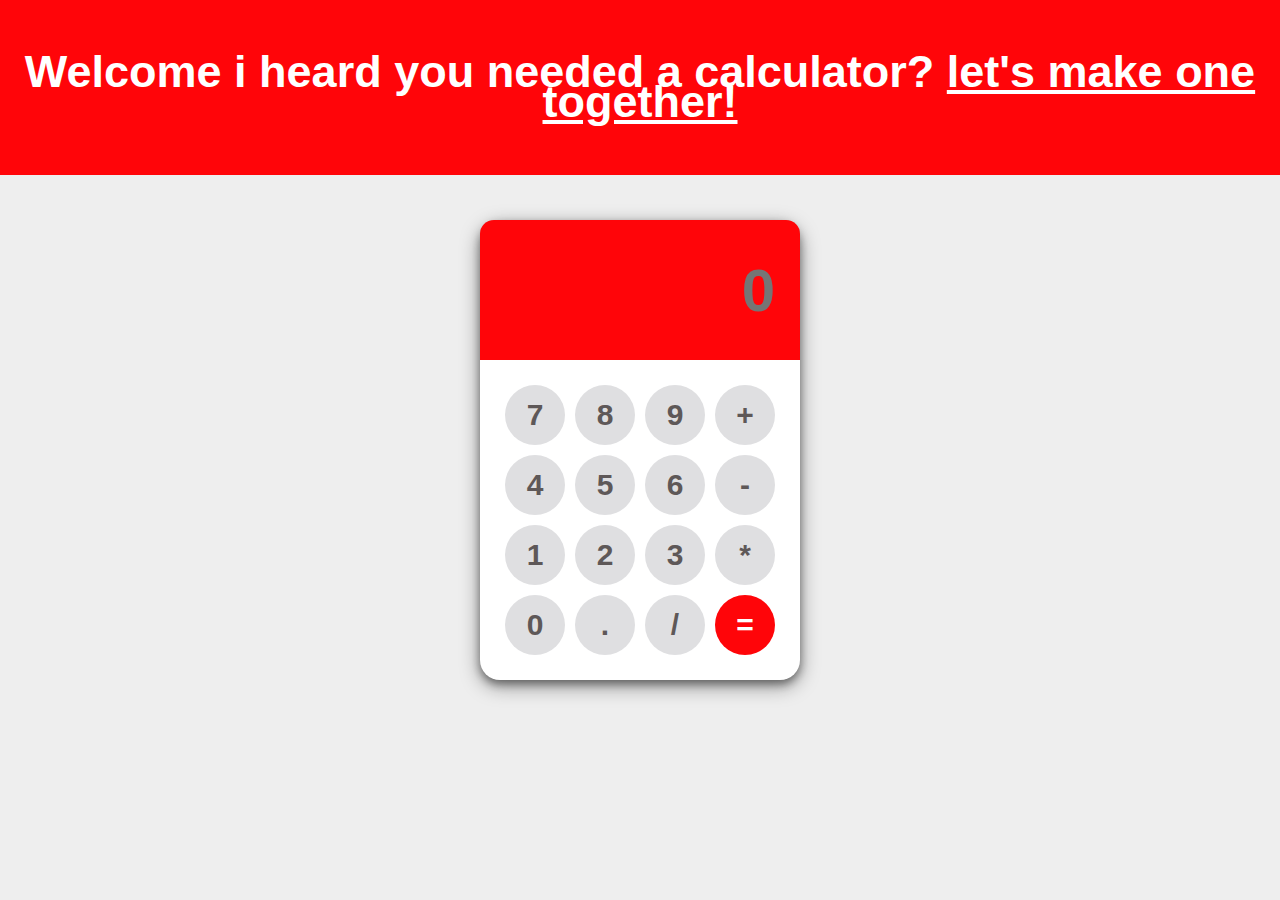
<file: index.html>
<!DOCTYPE html>
<html lang="en">
    <head>
        <meta charset="UTF-8" />
        <meta http-equiv="X-UA-Compatible" content="IE=edge" />
        <meta name="viewport" content="width=device-width, initial-scale=1.0" />
        <title>Tutorial Calculator</title>
        <link rel="stylesheet" href="main.css" />
    </head>
    <body>
        <div class="title">
            <h2>
                Welcome i heard you needed a calculator?
                <a href="tutorial.html">let's make one together!</a>
            </h2>
        </div>
        <div class="container">
            <form name="form">
                <div class="display">
                    <input type="text" placeholder="0" name="displayResult" />
                </div>
                <div class="buttons">
                    <div class="row">
                        <input
                            type="button"
                            name="b7"
                            value="7"
                            onClick="calcNumbers(b7.value)"
                        />
                        <input
                            type="button"
                            name="b8"
                            value="8"
                            onClick="calcNumbers(b8.value)"
                        />
                        <input
                            type="button"
                            name="b9"
                            value="9"
                            onClick="calcNumbers(b9.value)"
                        />
                        <input
                            type="button"
                            name="addb"
                            value="+"
                            onClick="calcNumbers(addb.value)"
                        />
                    </div>

                    <div class="row">
                        <input
                            type="button"
                            name="b4"
                            value="4"
                            onClick="calcNumbers(b4.value)"
                        />
                        <input
                            type="button"
                            name="b5"
                            value="5"
                            onClick="calcNumbers(b5.value)"
                        />
                        <input
                            type="button"
                            name="b6"
                            value="6"
                            onClick="calcNumbers(b6.value)"
                        />
                        <input
                            type="button"
                            name="subb"
                            value="-"
                            onClick="calcNumbers(subb.value)"
                        />
                    </div>

                    <div class="row">
                        <input
                            type="button"
                            name="b1"
                            value="1"
                            onClick="calcNumbers(b1.value)"
                        />
                        <input
                            type="button"
                            name="b2"
                            value="2"
                            onClick="calcNumbers(b2.value)"
                        />
                        <input
                            type="button"
                            name="b3"
                            value="3"
                            onClick="calcNumbers(b3.value)"
                        />
                        <input
                            type="button"
                            name="mulb"
                            value="*"
                            onClick="calcNumbers(mulb.value)"
                        />
                    </div>

                    <div class="row">
                        <input
                            type="button"
                            name="b0"
                            value="0"
                            onClick="calcNumbers(b0.value)"
                        />
                        <input
                            type="button"
                            name="potb"
                            value="."
                            onClick="calcNumbers(potb.value)"
                        />
                        <input
                            type="button"
                            name="divb"
                            value="/"
                            onClick="calcNumbers(divb.value)"
                        />
                        <input
                            type="button"
                            class="red"
                            value="="
                            onClick="displayResult.value=eval(displayResult.value)"
                        />
                    </div>
                </div>
            </form>
        </div>
        <script src="main.js"></script>
    </body>
</html>
</file>
<file: main.css>
body,
html {
    background: #eee;
    margin: 0;
    padding: 0;
    font-family: "Roboto", sans-serif;
}
.container {
    position: absolute;
    top: 50%;
    left: 50%;
    transform: translate(-50%, -50%);
    background: #fff;
    box-shadow: 0 4px 8px 0 rgba(0, 0, 0, 0.4),
        0 0.375rem 1.25rem 0 rgba(0, 0, 0, 0.4);
    border-radius: 1.25rem;
    padding-bottom: 1.25rem;
    width: 320px;
}
.title {
    width: 100%;
    padding: 1.25rem 0;
    background: #ff0509;
    text-align: center;
    font-size: 30px;
    line-height: 30px;
    font-weight: 700;
    color: #ffffff;
    font-family: "Roboto", sans-serif;
}
.title a {
    color: #ffffff;
}
.display {
    width: 100%;
    height: 60px;
    padding: 2.5rem 0;
    background: #ff0509;
    border-top-left-radius: 14px;
    border-top-right-radius: 14px;
}
.buttons {
    padding: 20px 20px 0 20px;
}
.row {
    width: 280px;
    float: left;
}
input[type="button"] {
    width: 60px;
    height: 60px;
    float: left;
    padding: 0;
    margin: 5px;
    box-sizing: border-box;
    background: #dfdfe1;
    border: none;
    font-size: 30px;
    line-height: 30px;
    border-radius: 50%;
    font-weight: 700;
    color: #5e5858;
    cursor: pointer;
}
input[type="button"]:hover {
    background: #ff0509;
    color: #ffffff;
}
input[type="button"]:active {
    background: #ffffff;
    color: #ff0000;
}
.red {
    background: #ff0509 !important;
    color: #ffffff !important;
}
input[type="text"] {
    width: 270px;
    height: 60px;
    float: left;
    padding: 0;
    box-sizing: border-box;
    border: none;
    background: none;
    color: #ffffff;
    text-align: right;
    font-weight: 700;
    font-size: 60px;
    line-height: 60px;
    margin: 0 25px;
}
</file>
